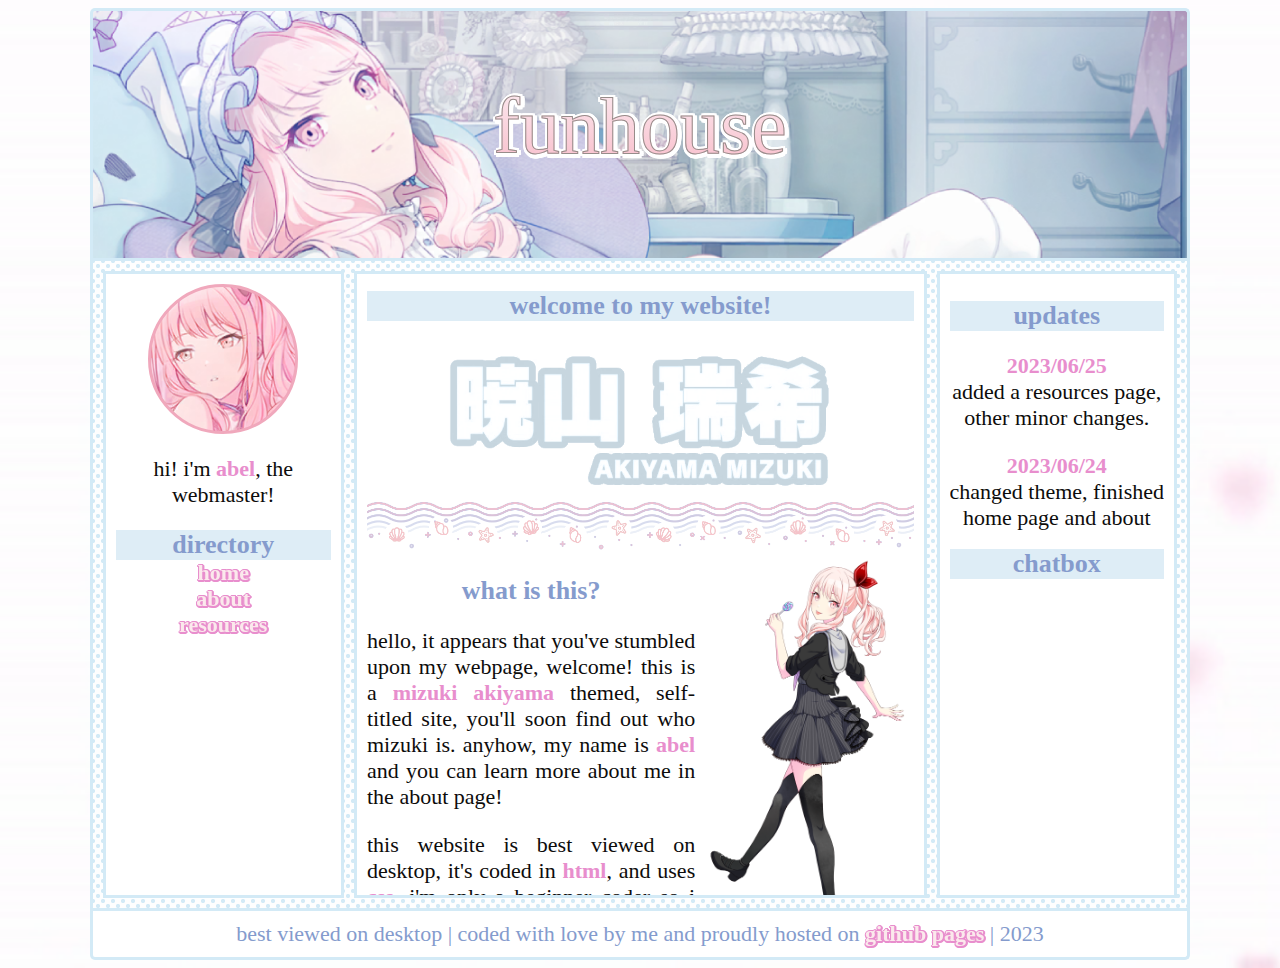
<file: index.html>
<!doctype html>
<html>
  <head>
    <meta charset="UTF-8">
    <meta name="viewport" content="width=device-width, initial-scale=1.0">
    <title>funhouse</title>
    <link rel="shortcut icon" href="media/favicon.gif">
    <link rel="stylesheet" href="style.css">
    <meta name="description" content="abel's self-titled website!">
  </head>
  <body>
    <div id="wrapper">
      <!-- header -->
      <div id="header"><div id="title">funhouse</div></div>
      <!-- container -->
      <div class="container">
        <!-- left sidebar -->
        <aside id="leftside">
          <div id="icon"></div>
          <p>hi! i'm <b>abel</b>, the webmaster!</p>
          <div class="button"><h1>directory</h1></div>
          <div style="height:auto; overflow:auto;">
            <a href="home.html" target="frame">home</a>
            <br>
            <a href="about.html" target="frame">about</a>
            <br>
            <a href="resources.html" target="frame">resources</a>
          </div>
        </aside>
        <!-- main -->
        <main>
          <iframe src="home.html" width="100%" height="100%" frameborder="0" name="frame"></iframe>
        </main>
        <!-- right sidebar -->
        <aside id="rightside">
          <div class="button"><h1>updates</h1></div>
          <div style="height:200px; overflow:auto;">
            <p><b>2023/06/25</b><br>added a resources page, other minor changes.</p>
            <p><b>2023/06/24</b><br>changed theme, finished home page and about page.</p>
            <p><b>2023/06/23</b><br>welcome to the second version of the website!</p>
          </div>
          <div class="button"><h1>chatbox</h1></div>
          <iframe src="https://www5.cbox.ws/box/?boxid=944592&boxtag=G3wQaX" width="100%" height="300" allowtransparency="yes" allow="autoplay" frameborder="0" marginheight="0" marginwidth="0" scrolling="auto"></iframe>
        </aside>
      </div>
      <!-- footer -->
      <div class="footer">best viewed on desktop | coded with love by me and proudly hosted on <a href="https://pages.github.com/">github pages</a> | 2023</div>
    </div>
  </body>
</html>
</file>
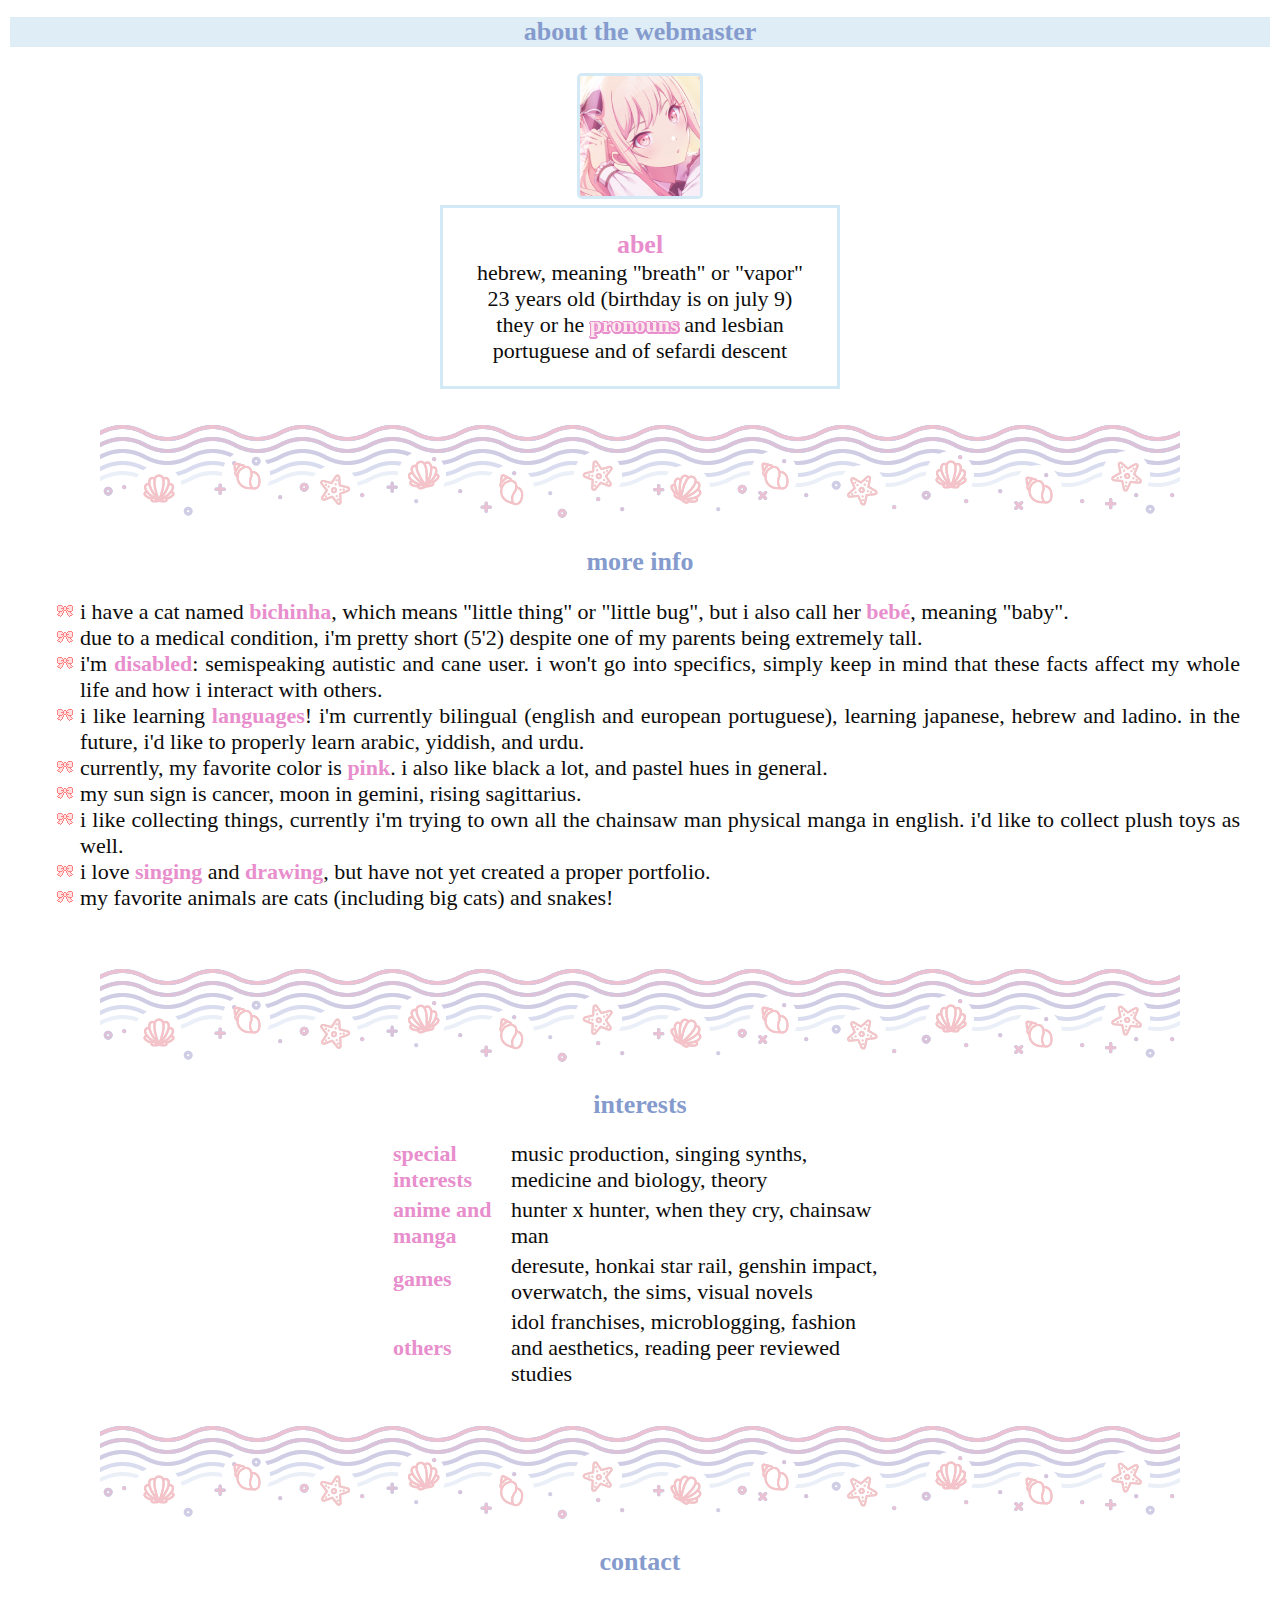
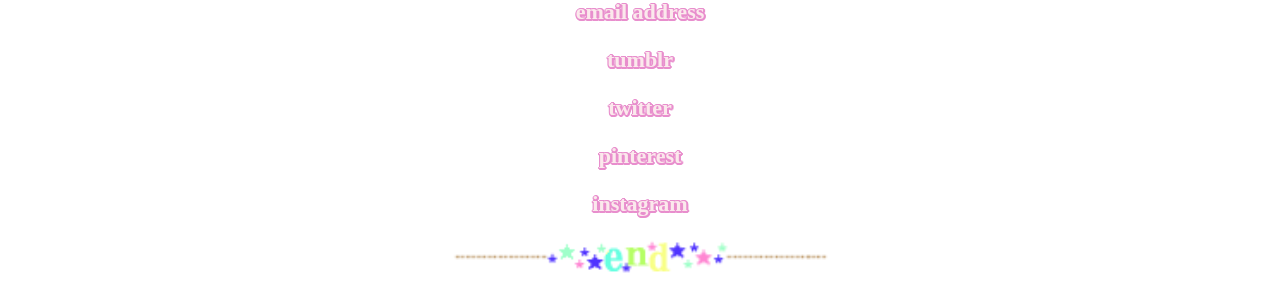
<file: about.html>
<!doctype html>
<html>
  <head>
    <meta charset="UTF-8">
    <meta name="viewport" content="width=device-width, initial-scale=1.0">
    <title>funhouse</title>
    <link rel="shortcut icon" href="media/favicon.gif">
    <link rel="stylesheet" href="style.css">
    <meta name="description" content="abel's self-titled website!">
  </head>
  <style>
    body {
      margin: 10px;
      background-image: none;
      text-align: center;
      overflow: auto;
    }
  </style>
  <body>
    <div class="button"><h1>about the webmaster</h1></div>
    <br>
    <img src="media/icon_about.png" style="border:3px solid #d3eaf6; border-radius:5px;">
    <br>
    <div style="width:400px; margin:auto; border:3px solid #d3eaf6;">
      <p>
        <b style="font-size:26px;">abel</b>
        <br>
        hebrew, meaning "breath" or "vapor"
        <br>
        23 years old (birthday is on july 9)
        <br>
        they or he <a href="https://en.pronouns.page/@social">pronouns</a> and lesbian
        <br>
        portuguese and of sefardi descent
      </p>
    </div>
    <br>
    <img src="media/divider.png">
    <br>
    <h1>more info</h1>
    <ul>
      <li>i have a cat named <b>bichinha</b>, which means "little thing" or "little bug", but i also call her <b>bebé</b>, meaning "baby".</li>
      <li>due to a medical condition, i'm pretty short (5'2) despite one of my parents being extremely tall.</li>
      <li>i'm <b>disabled</b>: semispeaking autistic and cane user. i won't go into specifics, simply keep in mind that these facts affect my whole life and how i interact with others.</li>
      <li>i like learning <b>languages</b>! i'm currently bilingual (english and european portuguese), learning japanese, hebrew and ladino. in the future, i'd like to properly learn arabic, yiddish, and urdu.</li>
      <li>currently, my favorite color is <b>pink</b>. i also like black a lot, and pastel hues in general.</li>
      <li>my sun sign is cancer, moon in gemini, rising sagittarius.</li>
      <li>i like collecting things, currently i'm trying to own all the chainsaw man physical manga in english. i'd like to collect plush toys as well.</li>
      <li>i love <b>singing</b> and <b>drawing</b>, but have not yet created a proper portfolio.</li>
      <li>my favorite animals are cats (including big cats) and snakes!</li>
    </ul>
    <br>
    <img src="media/divider.png">
    <br>
    <h1>interests</h1>
    <center>
    <table style="width:500px;">
      <tbody>
        <tr style="height: 23px;">
          <td style="height: 23px;"><b>special interests</b></td>
          <td style="height: 23px;">music production, singing synths, medicine and biology, theory</td>
        </tr>
        <tr style="height: 23px;">
          <td style="height: 23px;"><b>anime and manga</b></td>
          <td style="height: 23px;">hunter x hunter, when they cry, chainsaw man</td>
        </tr>
        <tr style="height: 23px;">
          <td style="height: 23px;"><b>games</b></td>
          <td style="height: 23px;">deresute, honkai star rail, genshin impact, overwatch, the sims, visual novels</td>
        </tr>
        <tr style="height: 23px;">
          <td style="height: 23px;"><b>others</b></td>
          <td style="height: 23px;">idol franchises, microblogging, fashion and aesthetics, reading peer reviewed studies</td>
        </tr>
      </tbody>
    </table>
    </center>
    <br>
    <img src="media/divider.png">
    <br>
    <h1>contact</h1>
    <p><a href="mailto:contact@funhouse.gay" target=”_blank”>email address</a></p>
    <p><a href="https://sekai.best" target=”_blank”>tumblr</a></p>
    <p><a href="https://twitter.com/lesbicide" target=”_blank”>twitter</a></p>
    <p><a href="https://pinterest.com/kakaousa" target=”_blank”>pinterest</a></p>
    <p><a href="https://instagram.com/idolmastr" target=”_blank”>instagram</a></p>
    <img src="media/divider_end.webp" style="width:30%;">
  </body>
</html>
</file>
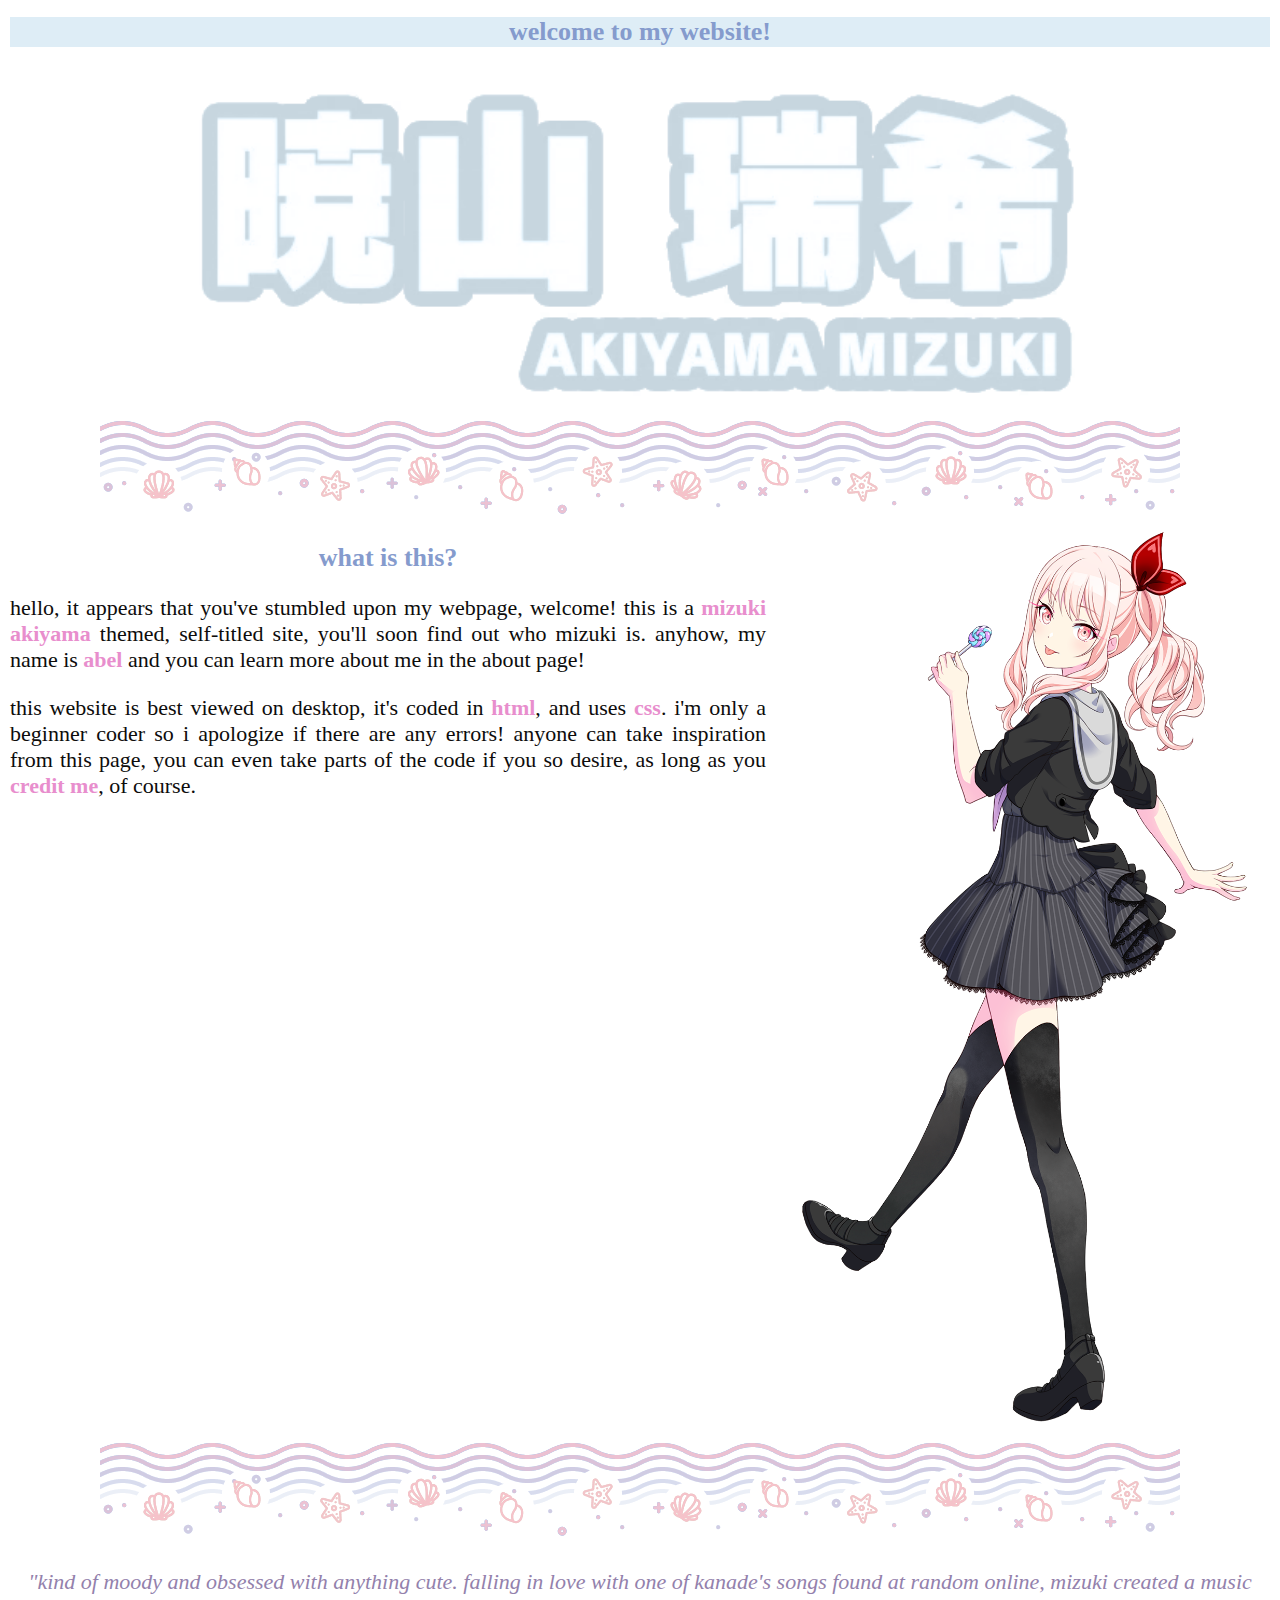
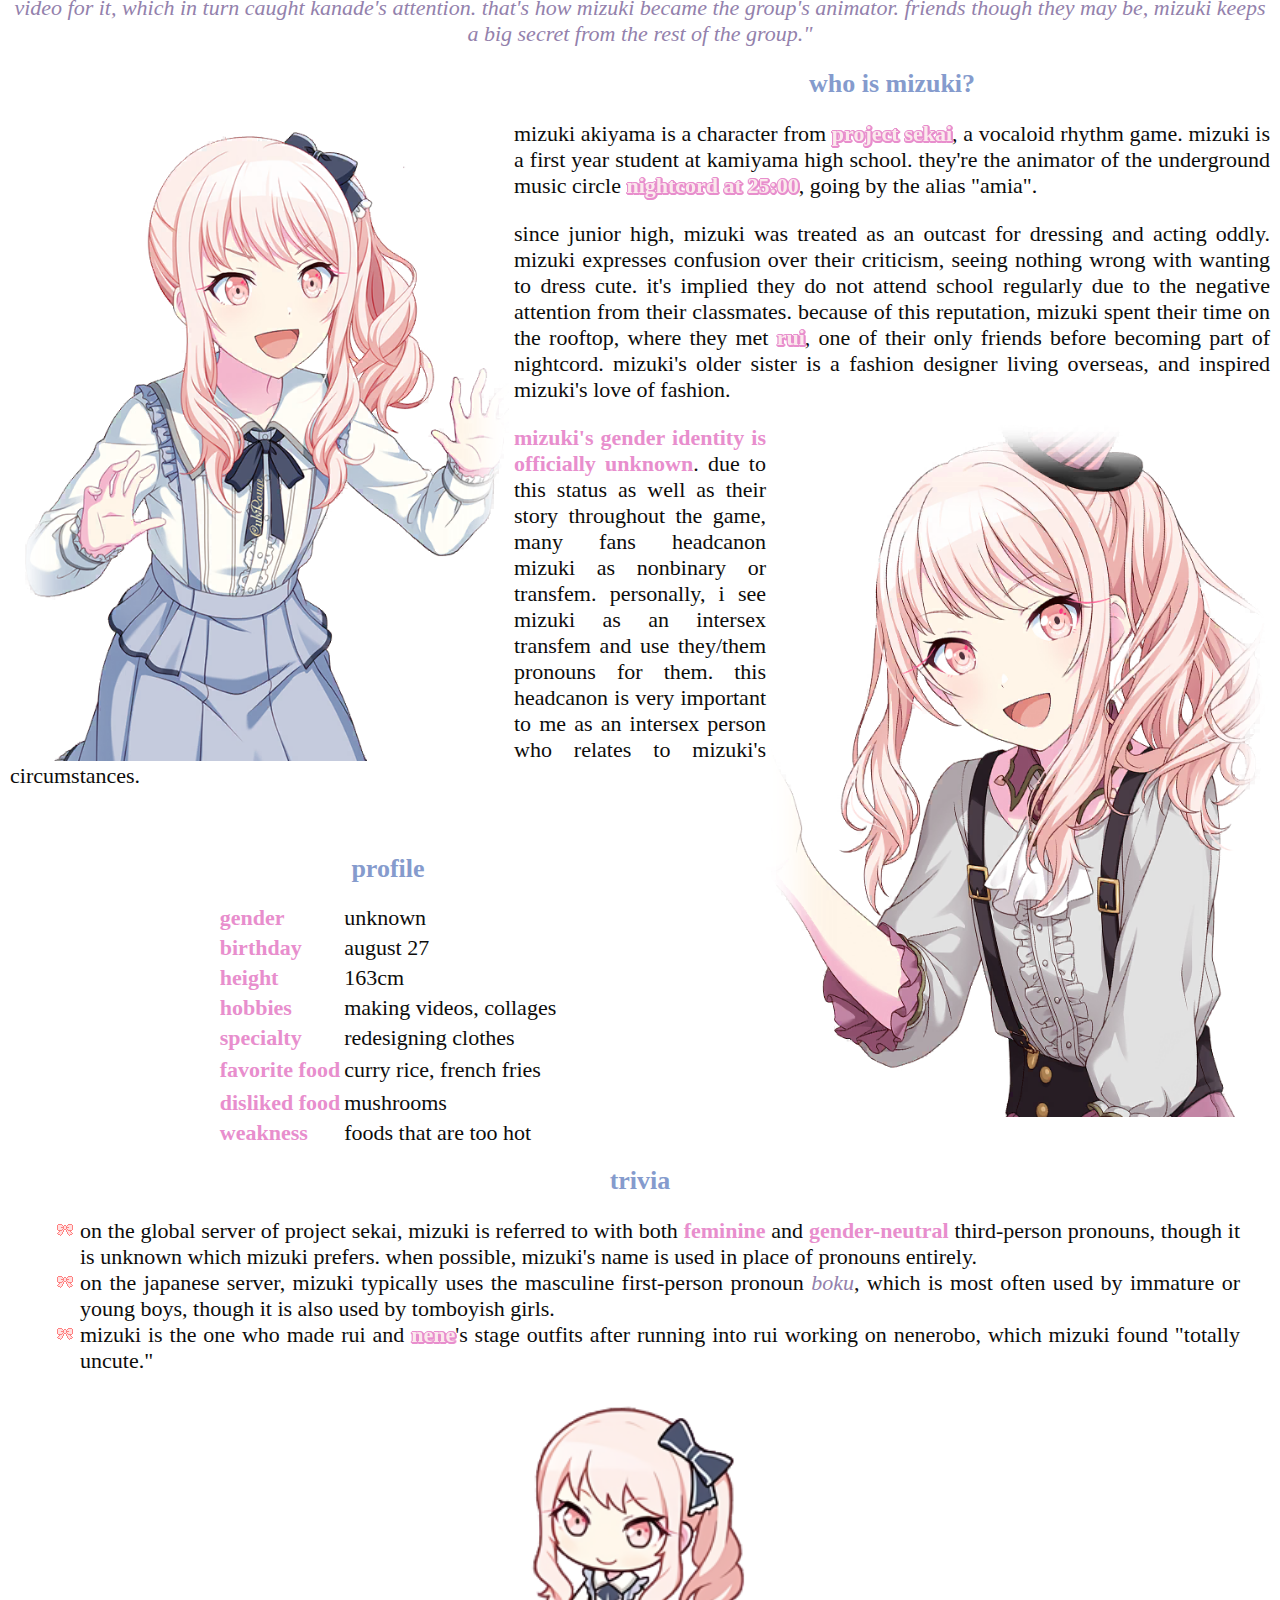
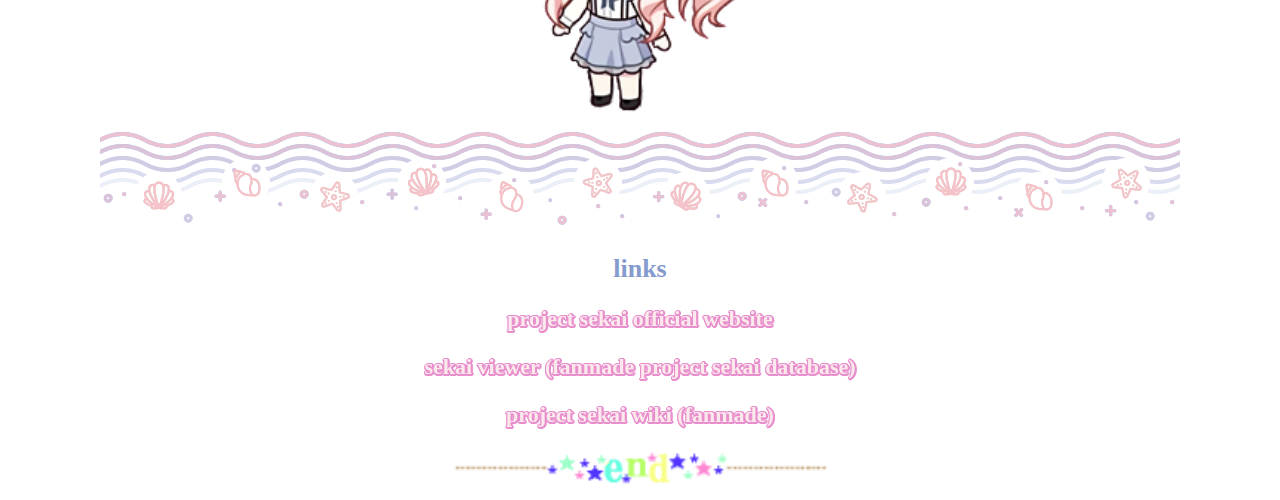
<file: home.html>
<!doctype html>
<html>
  <head>
    <meta charset="UTF-8">
    <meta name="viewport" content="width=device-width, initial-scale=1.0">
    <title>funhouse</title>
    <link rel="shortcut icon" href="media/favicon.gif">
    <link rel="stylesheet" href="style.css">
    <meta name="description" content="abel's self-titled website!">
  </head>
  <style>
    body {
      margin: 10px;
      background-image: none;
      text-align: center;
      overflow: auto;
    }
  </style>
  <body>
    <div class="button"><h1>welcome to my website!</h1></div>
    <br>
    <img src="media/mizuki_name.png" style="width:70%;">
    <br>
    <img src="media/divider.png">
    <br>
    <img src="media/mizuki_standing.png" style="width:40%; float:right;">
    <h1>what is this?</h1>
    <p style="text-align:justify;">hello, it appears that you've stumbled upon my webpage, welcome! this is a <b>mizuki akiyama</b> themed, self-titled site, you'll soon find out who mizuki is. anyhow, my name is <b>abel</b> and you can learn more about me in the about page!</p>
    <p style="text-align:justify;">this website is best viewed on desktop, it's coded in <b>html</b>, and uses <b>css</b>. i'm only a beginner coder so i apologize if there are any errors! anyone can take inspiration from this page, you can even take parts of the code if you so desire, as long as you <b>credit me</b>, of course.</p>
    <img src="media/divider.png">
    <p><i>"kind of moody and obsessed with anything cute. falling in love with one of kanade's songs found at random online, mizuki created a music video for it, which in turn caught kanade's attention. that's how mizuki became the group's animator. friends though they may be, mizuki keeps a big secret from the rest of the group."</i></p>
    <img src="media/mizuki_hip.png" style="width:40%; float:left;">
    <h1>who is mizuki?</h1>
    <p style="text-align:justify;">mizuki akiyama is a character from <a href="https://pjsekai.sega.jp/" target=”_blank”>project sekai</a>, a vocaloid rhythm game. mizuki is a first year student at kamiyama high school. they're the animator of the underground music circle <a href="https://sekai.best/unit/school_refusal" target=”_blank”>nightcord at 25:00</a>, going by the alias "amia".</p>
    <p style="text-align:justify;">since junior high, mizuki was treated as an outcast for dressing and acting oddly. mizuki expresses confusion over their criticism, seeing nothing wrong with wanting to dress cute. it's implied they do not attend school regularly due to the negative attention from their classmates. because of this reputation, mizuki spent their time on the rooftop, where they met <a href="https://sekai.best/chara/16" target=”_blank”>rui</a>, one of their only friends before becoming part of nightcord. mizuki's older sister is a fashion designer living overseas, and inspired mizuki's love of fashion.</p>
    <img src="media/mizuki_hip2.png" style="width:40%; float:right;">
    <p style="text-align:justify;"><b>mizuki's gender identity is officially unknown</b>. due to this status as well as their story throughout the game, many fans headcanon mizuki as nonbinary or transfem. personally, i see mizuki as an intersex transfem and use they/them pronouns for them. this headcanon is very important to me as an intersex person who relates to mizuki's circumstances.</p>
    <br>
    <h1>profile</h1>
    <center>
    <table>
      <tbody>
        <tr style="height: 23px;">
          <td style="height: 23px;"><b>gender</b></td>
          <td style="height: 23px;">unknown</td>
        </tr>
        <tr style="height: 23px;">
          <td style="height: 23px;"><b>birthday</b></td>
          <td style="height: 23px;">august 27</td>
        </tr>
        <tr style="height: 23px;">
          <td style="height: 23px;"><b>height</b></td>
          <td style="height: 23px;">163cm</td>
        </tr>
        <tr style="height: 23px;">
          <td style="height: 23px;"><b>hobbies</b></td>
          <td style="height: 23px;">making videos, collages</td>
        </tr>
        <tr style="height: 23px;">
          <td style="height: 23px;"><b>specialty</b></td>
          <td style="height: 23px;">redesigning clothes</td>
        </tr>
        <tr style="height: 33px;">
          <td style="height: 33px;"><b>favorite food</b></td>
          <td style="height: 33px;">curry rice, french fries</td>
        </tr>
        <tr style="height: 23px;">
          <td style="height: 23px;"><b>disliked food</b></td>
          <td style="height: 23px;">mushrooms</td>
        </tr>
        <tr style="height: 23px;">
          <td style="height: 23px;"><b>weakness</b></td>
          <td style="height: 23px;">foods that are too hot</td>
        </tr>
      </tbody>
    </table>
    </center>
    <h1>trivia</h1>
      <ul>
        <li>on the global server of project sekai, mizuki is referred to with both <b>feminine</b> and <b>gender-neutral</b> third-person pronouns, though it is unknown which mizuki prefers. when possible, mizuki's name is used in place of pronouns entirely.</li>
        <li>on the japanese server, mizuki typically uses the masculine first-person pronoun <i>boku</i>, which is most often used by immature or young boys, though it is also used by tomboyish girls.</li>
        <li>mizuki is the one who made rui and <a href="https://sekai.best/chara/15" target=”_blank”>nene</a>'s stage outfits after running into rui working on nenerobo, which mizuki found "totally uncute."</li>
      </ul>
    <img src="media/mizuki_chibi.png" style="width:20%;">
    <br>
    <img src="media/divider.png">
    <br>
    <h1>links</h1>
    <p><a href="https://pjsekai.sega.jp/" target=”_blank”>project sekai official website</a></p>
    <p><a href="https://sekai.best" target=”_blank”>sekai viewer (fanmade project sekai database)</a></p>
    <p><a href="https://projectsekai.fandom.com/wiki/Project_SEKAI_Wiki" target=”_blank”>project sekai wiki (fanmade)</a></p>
    <img src="media/divider_end.webp" style="width:30%;">
  </body>
</html>
</file>
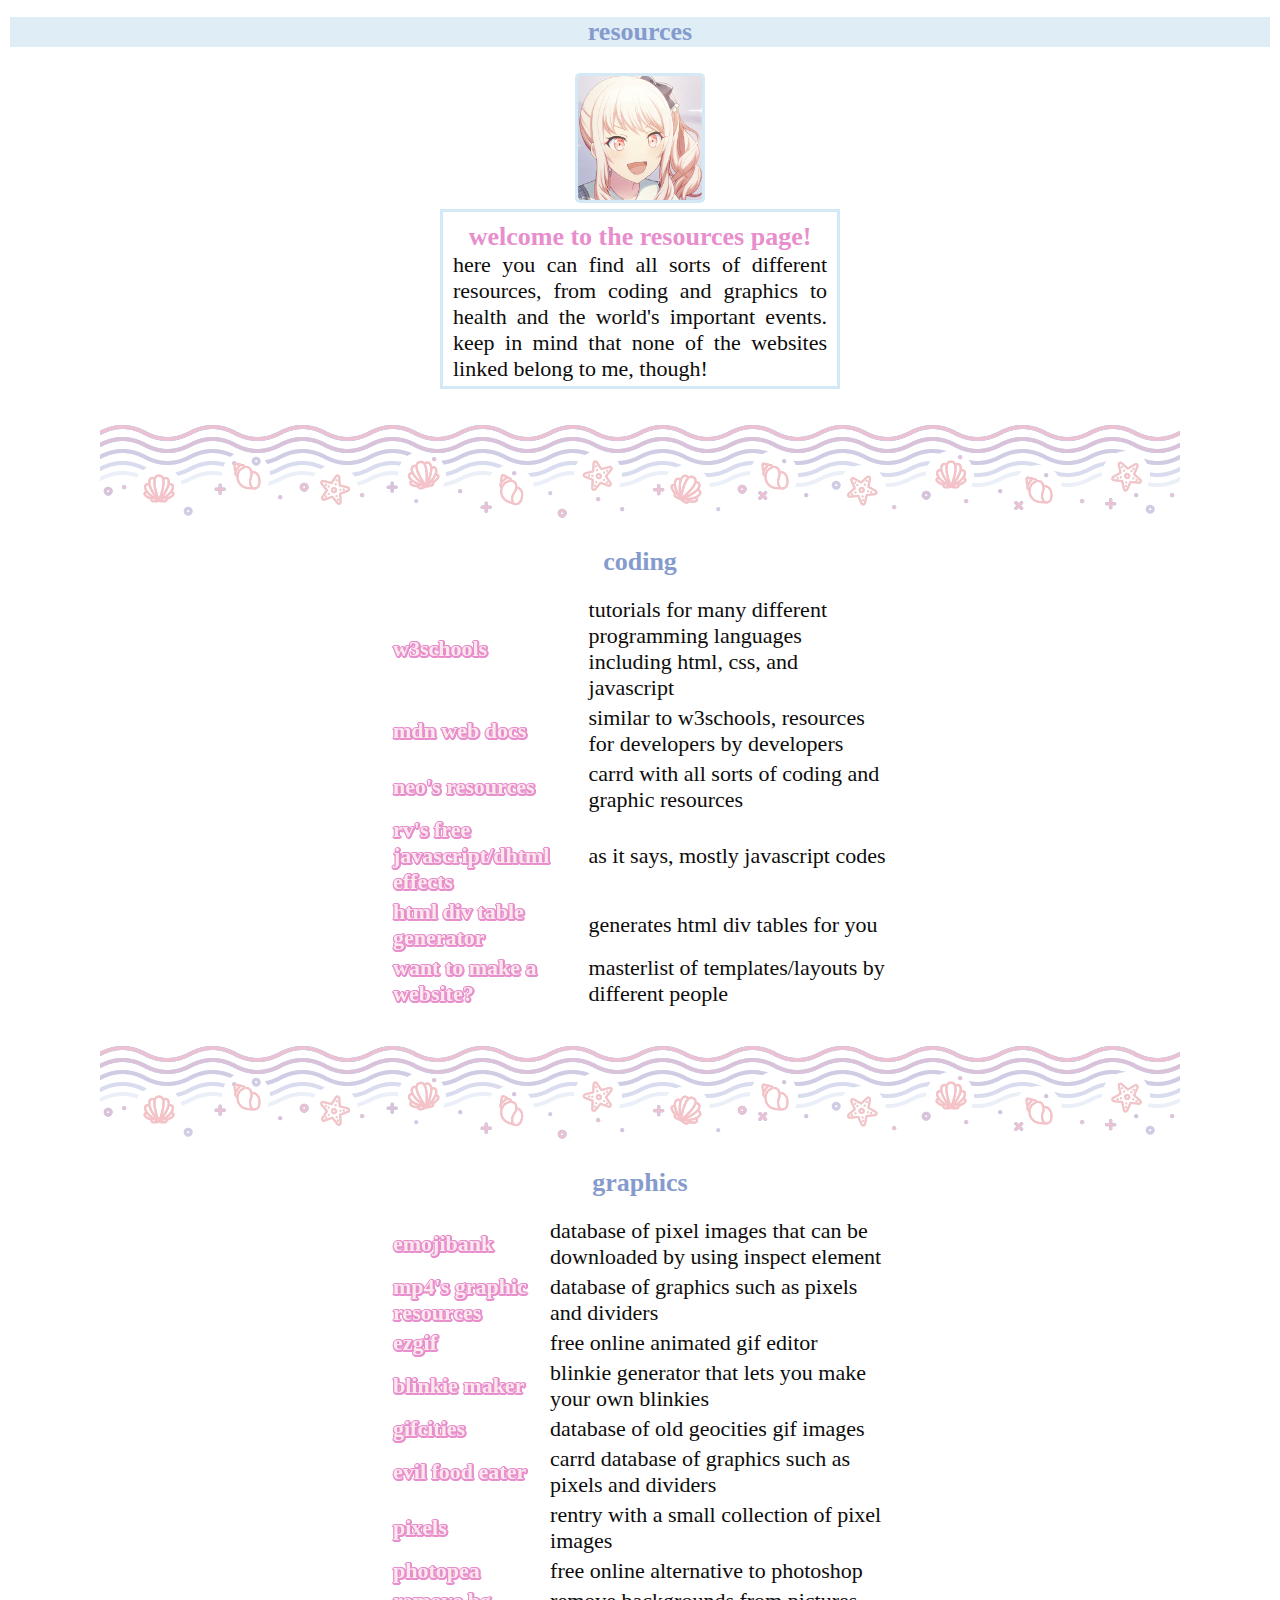
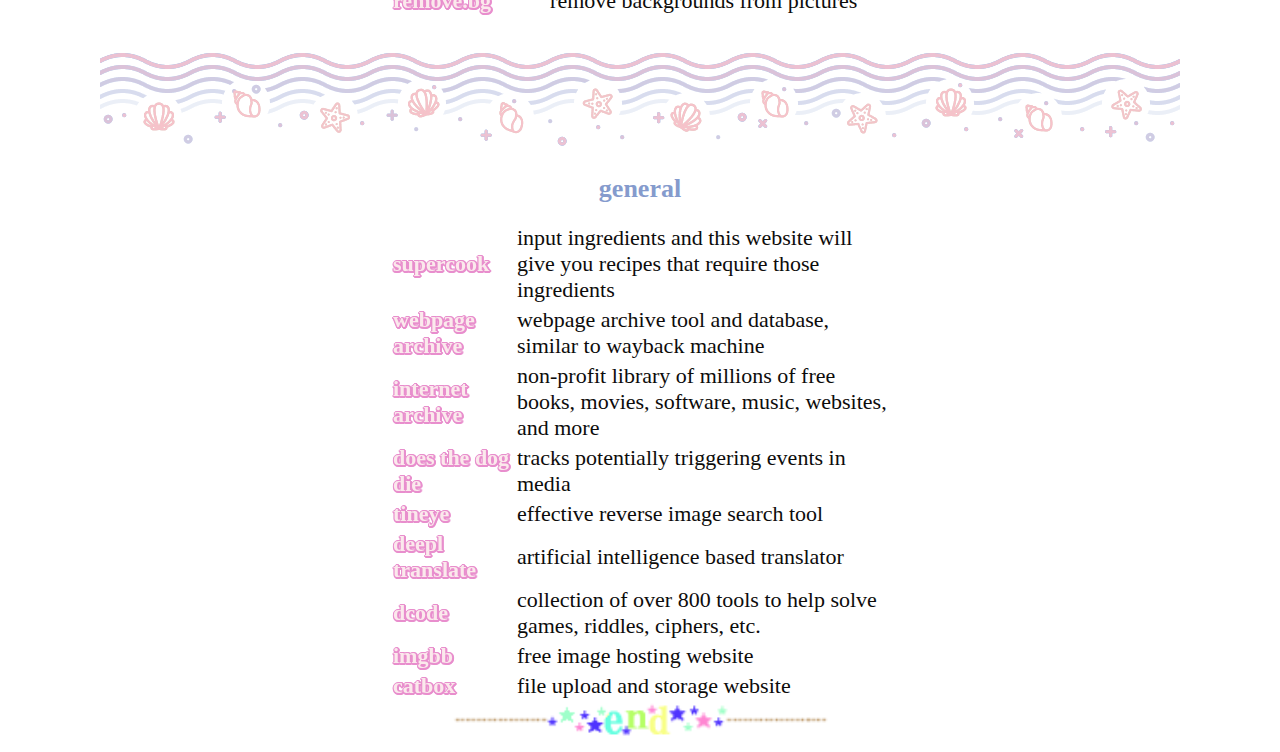
<file: resources.html>
<!doctype html>
<html>
  <head>
    <meta charset="UTF-8">
    <meta name="viewport" content="width=device-width, initial-scale=1.0">
    <title>funhouse</title>
    <link rel="shortcut icon" href="media/favicon.gif">
    <link rel="stylesheet" href="style.css">
    <meta name="description" content="abel's self-titled website!">
  </head>
  <style>
    body {
      margin: 10px;
      background-image: none;
      text-align: center;
      overflow: auto;
    }
  </style>
  <body>
    <div class="button"><h1>resources</h1></div>
    <br>
    <img src="media/icon_resources.png" style="width:130px; border:3px solid #d3eaf6; border-radius:5px;">
    <br>
    <div style="width:400px; height:180px; margin:auto; padding:10px; border:3px solid #d3eaf6;">
      <b style="font-size:26px; text-align:center;">welcome to the resources page!</b>
      <div style="text-align:justify;">here you can find all sorts of different resources, from coding and graphics to health and the world's important events. keep in mind that none of the websites linked belong to me, though!</div>
    </div>
    <br>
    <img src="media/divider.png">
    <br>
    <h1>coding</h1>
    <center>
    <table style="width:500px;">
      <tbody>
        <tr style="height: 23px;">
          <td style="height: 23px;"><a href="https://www.w3schools.com/">w3schools</a></td>
          <td style="height: 23px;">tutorials for many different programming languages including html, css, and javascript</td>
        </tr>
        <tr style="height: 23px;">
          <td style="height: 23px;"><a href="https://developer.mozilla.org/en-US/">mdn web docs</a></td>
          <td style="height: 23px;">similar to w3schools, resources for developers by developers</td>
        </tr>
        <tr style="height: 23px;">
          <td style="height: 23px;"><a href="https://mist.drr.ac/">neo's resources</a></td>
          <td style="height: 23px;">carrd with all sorts of coding and graphic resources</td>
        </tr>
        <tr style="height: 23px;">
          <td style="height: 23px;"><a href="http://www.mf2fm.com/rv/">rv's free javascript/dhtml effects</a></td>
          <td style="height: 23px;">as it says, mostly javascript codes</td>
        </tr>
        <tr style="height: 23px;">
          <td style="height: 23px;"><a href="https://divtable.com/generator/">html div table generator</a></td>
          <td style="height: 23px;">generates html div tables for you</td>
        </tr>
        <tr style="height: 23px;">
          <td style="height: 23px;"><a href="https://webmastering.neocities.org/layouts">want to make a website?</a></td>
          <td style="height: 23px;">masterlist of templates/layouts by different people</td>
        </tr>
      </tbody>
    </table>
    </center>
    <br>
    <img src="media/divider.png">
    <br>
    <h1>graphics</h1>
    <center>
    <table style="width:500px;">
      <tbody>
        <tr style="height: 23px;">
          <td style="height: 23px;"><a href="http://emojibank.com/">emojibank</a></td>
          <td style="height: 23px;">database of pixel images that can be downloaded by using inspect element</td>
        </tr>
        <tr style="height: 23px;">
          <td style="height: 23px;"><a href="https://pixelbank.neocities.org/">mp4's graphic resources</a></td>
          <td style="height: 23px;">database of graphics such as pixels and dividers</td>
        </tr>
        <tr style="height: 23px;">
          <td style="height: 23px;"><a href="https://ezgif.com/">ezgif</a></td>
          <td style="height: 23px;">free online animated gif editor</td>
        </tr>
        <tr style="height: 23px;">
          <td style="height: 23px;"><a href="https://blinkies.cafe/">blinkie maker</a></td>
          <td style="height: 23px;">blinkie generator that lets you make your own blinkies</td>
        </tr>
        <tr style="height: 23px;">
          <td style="height: 23px;"><a href="https://gifcities.org/">gifcities</a></td>
          <td style="height: 23px;">database of old geocities gif images</td>
        </tr>
        <tr style="height: 23px;">
          <td style="height: 23px;"><a href="https://mikejima.crd.co/">evil food eater</a></td>
          <td style="height: 23px;">carrd database of graphics such as pixels and dividers</td>
        </tr>
        <tr style="height: 23px;">
          <td style="height: 23px;"><a href="https://rentry.co/rsrcs">pixels</a></td>
          <td style="height: 23px;">rentry with a small collection of pixel images</td>
        </tr>
        <tr style="height: 23px;">
          <td style="height: 23px;"><a href="https://www.photopea.com/">photopea</a></td>
          <td style="height: 23px;">free online alternative to photoshop</td>
        </tr>
        <tr style="height: 23px;">
          <td style="height: 23px;"><a href="https://www.remove.bg/">remove.bg</a></td>
          <td style="height: 23px;">remove backgrounds from pictures</td>
        </tr>
      </tbody>
    </table>
    </center>
    <br>
    <img src="media/divider.png">
    <br>
    <h1>general</h1>
    <center>
    <table style="width:500px;">
      <tbody>
        <tr style="height: 23px;">
          <td style="height: 23px;"><a href="https://www.supercook.com">supercook</a></td>
          <td style="height: 23px;">input ingredients and this website will give you recipes that require those ingredients</td>
        </tr>
        <tr style="height: 23px;">
          <td style="height: 23px;"><a href="https://archive.is/">webpage archive</a></td>
          <td style="height: 23px;">webpage archive tool and database, similar to wayback machine</td>
        </tr>
        <tr style="height: 23px;">
          <td style="height: 23px;"><a href="https://archive.org/">internet archive</a></td>
          <td style="height: 23px;">non-profit library of millions of free books, movies, software, music, websites, and more</td>
        </tr>
        <tr style="height: 23px;">
          <td style="height: 23px;"><a href="https://www.doesthedogdie.com/">does the dog die</a></td>
          <td style="height: 23px;">tracks potentially triggering events in media</td>
        </tr>
        <tr style="height: 23px;">
          <td style="height: 23px;"><a href="https://tineye.com/">tineye</a></td>
          <td style="height: 23px;">effective reverse image search tool</td>
        </tr>
        <tr style="height: 23px;">
          <td style="height: 23px;"><a href="https://www.deepl.com/translator">deepl translate</a></td>
          <td style="height: 23px;">artificial intelligence based translator</td>
        </tr>
        <tr style="height: 23px;">
          <td style="height: 23px;"><a href="https://www.dcode.fr/en">dcode</a></td>
          <td style="height: 23px;">collection of over 800 tools to help solve games, riddles, ciphers, etc.</td>
        </tr>
        <tr style="height: 23px;">
          <td style="height: 23px;"><a href="https://imgbb.com/">imgbb</a></td>
          <td style="height: 23px;">free image hosting website</td>
        </tr>
        <tr style="height: 23px;">
          <td style="height: 23px;"><a href="https://catbox.moe/">catbox</a></td>
          <td style="height: 23px;">file upload and storage website</td>
        </tr>
      </tbody>
    </table>
    </center>
    <img src="media/divider_end.webp" style="width:30%;">
  </body>
</html>
</file>
<file: style.css>
:root {
  --b: 3px solid #d3eaf6; /* border */
}

@font-face {
  src: url(https://dl.dropbox.com/s/9gt2ntgclqn5zq4/Rain%20Kiss.ttf);
  font-family: rain-kiss;
}

@font-face {
  src: url(https://dl.dropbox.com/s/1479f8x52y3z5u4/rainyhearts.ttf);
  font-family: hearts;
}

@font-face {
  font-family: starborn;
  src: url(https://dl.dropbox.com/s/l0541on0m5eqvdj/Starborn.ttf);
}

body {
  background-color: white;
  background-image: url("media/bg.gif");
  background-size: cover;
  color: #0d0c0b;
  font-family: hearts;
  font-size: 22px;
}

* {
box-sizing: border-box;
}

img {
  max-width: 100%;
}

b {
  color: #e88ecd;
  font-weight: bold;
}

i {
  color: #9381ac;
  font-style: italic;
}

h1 {
  color: #859bcd;
  font-size: 26px;
}

a {
  color: #fbe9ec;
  font-weight: bold;
  text-decoration: none;
  filter: drop-shadow(1px 1px 0 #e88ecd) drop-shadow(-1px 1px 0 #e88ecd) drop-shadow(0 -1px 0 #e88ecd) drop-shadow(1px 0 #e88ecd);
}

a:hover {
  color: #e88ecd;
  filter: drop-shadow(1px 1px 0 #fbe9ec) drop-shadow(-1px 1px 0 #fbe9ec) drop-shadow(0 -1px 0 #fbe9ec) drop-shadow(1px 0 #fbe9ec);
}

ul {
  margin-left: 30px;
  margin-right: 30px;
}

li {
  list-style-image: url(media/bullet.gif);
  text-align: justify;
}

#wrapper {
  max-width: 1100px;
  margin: auto;
}

#header {
  width: 100%;
  height: 250px;
  background-color: white;
  background-image: url("media/header.png");
  background-size: cover;
  text-align: center;
  border: var(--b);
  border-bottom: none;
  border-radius: 5px 5px 0px 0px;
}

#title {
  margin: 70px;
  background: -webkit-linear-gradient(#fcecf2, #f8bcc9);
  color: #f7d7d8;
  font-family: starborn;
  font-size: 80px;
  filter: drop-shadow(2px 2px 0 white) drop-shadow(-2px 2px 0 white) drop-shadow(0 -2px 0 white) drop-shadow(2px 0 white);
  -webkit-text-stroke: 1px #978c8a;
  -webkit-background-clip: text;
  -webkit-text-fill-color: transparent;
  -webkit-animation: pop 1s ease-in-out infinite alternate;
  animation: pop 1s ease-in-out infinite alternate;
}

@keyframes pop {
  from {transform:scale(0.95)}
  50% {transform:scale(1)}
  to {transform:scale(0.95)}
}

@-webkit-keyframes pop {
  from {-webkit-transform:scale(0.95)}
  50% {-webkit-transform:scale(1)}
  to {-webkit-transform:scale(0.95)}
}

.container {
  width: 100%;
  background-color: white;
  background-image: url("media/dots.png");
  -webkit-animation: backgroundScroll linear 15s infinite;
  -webkit-animation-fill-mode: forwards;
  animation: backgroundScroll linear 15s infinite;
  animation-fill-mode: forwards;
  border: var(--b);
  display: flex;
}

@keyframes backgroundScroll {
  from {background-position: 0 0;}
  to {background-position: -180px;}
}

@-webkit-keyframes backgroundScroll {
  from {background-position: 0 0;}
  to {background-position: -180px;}
}

main {
  width: 100%;
  margin-top: 10px;
  margin-bottom: 10px;
  background-color: white;
  border: var(--b);
  order: 2;
}

aside {
  width: 40%;
  margin: 10px;
  padding: 10px;
  background-color: #ffffff;
  text-align: center;
  border: var(--b);
}

#leftside {
  order: 1;
}

#rightside {
  order: 3;
}

#icon {
  width: 150px;
  height: 150px;
  margin: auto;
  background-image: url("media/icon.png");
  background-size: cover;
  border: 3px solid #f0a8bc;
  border-radius: 100%;
}

.button {
  width: 100%;
  height: 30px;
  background-color: #deedf6;
  text-align: center;
}

.footer {
  width: 100%;
  height: auto;
  background-color: white;
  padding: 10px;
  color: #849bcd;
  text-align: center;
  border: var(--b);
  border-top: none;
  border-radius: 0px 0px 5px 5px;
}
</file>
